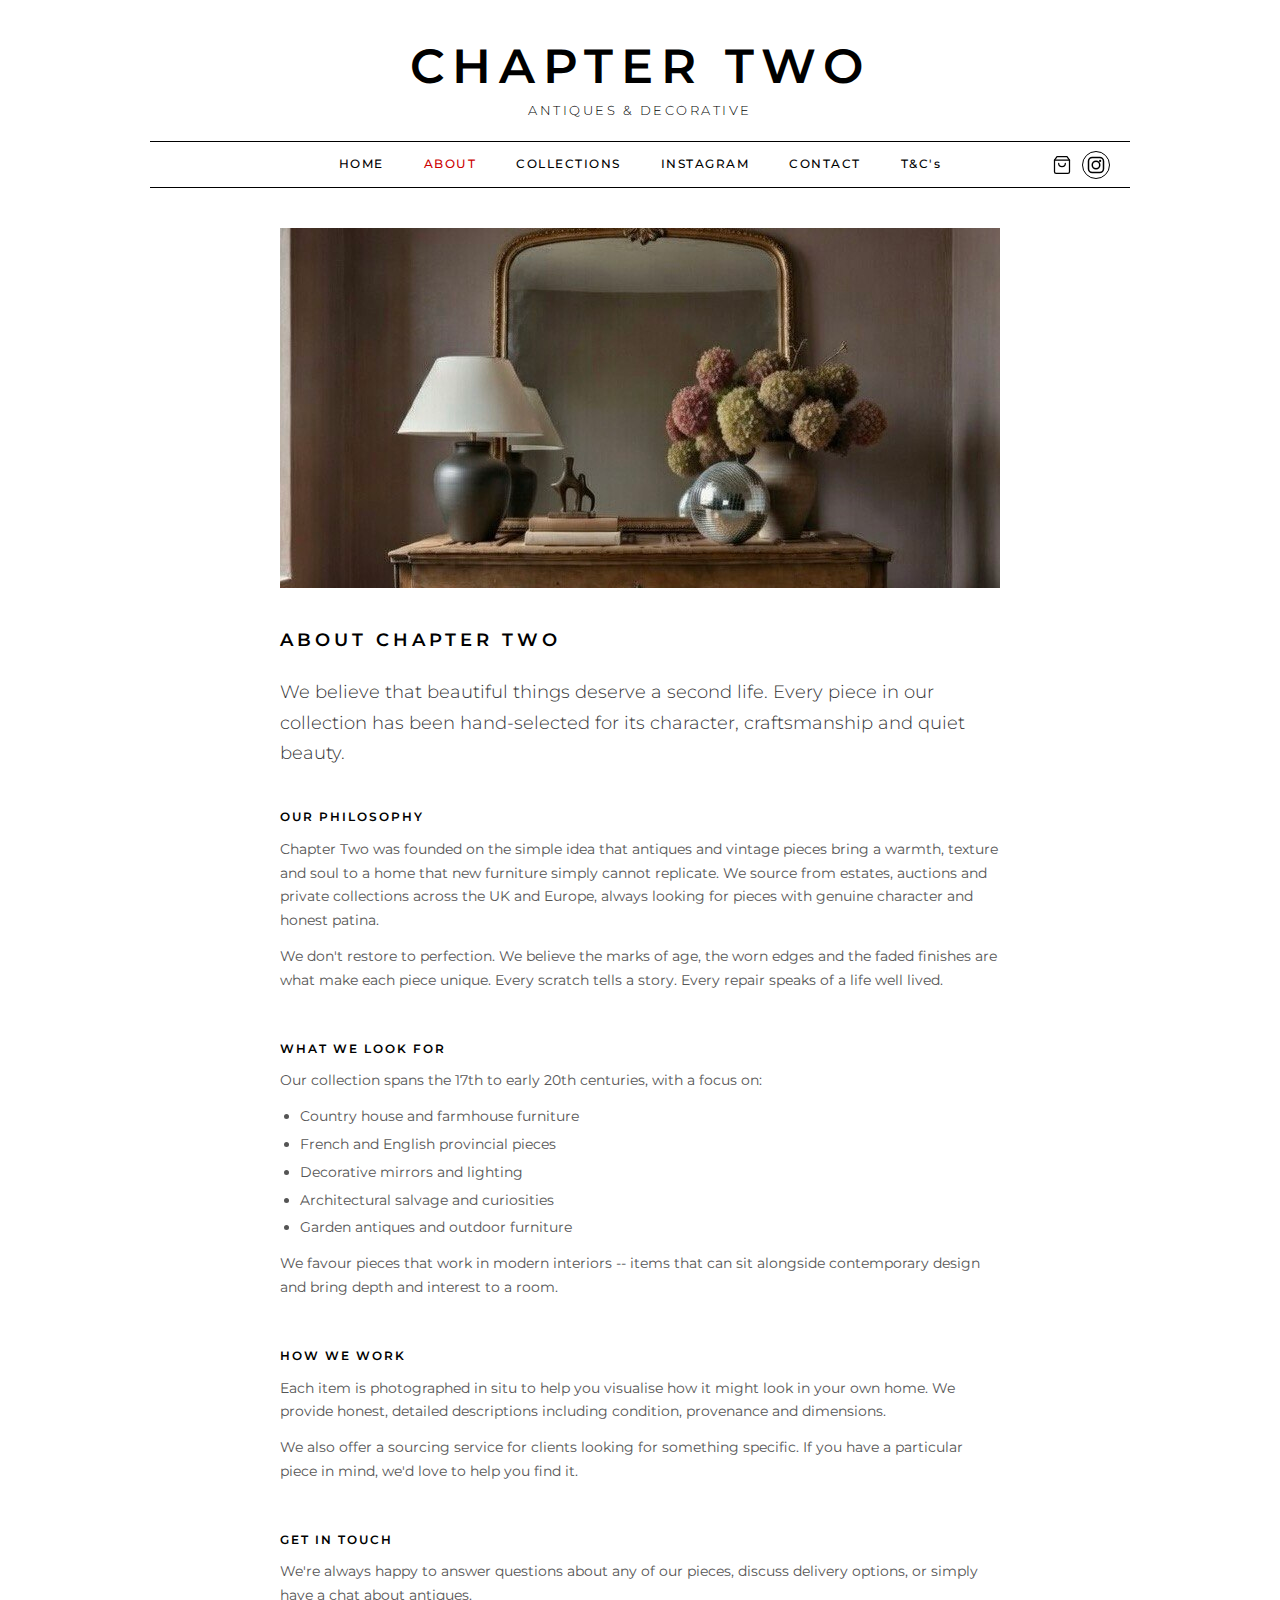
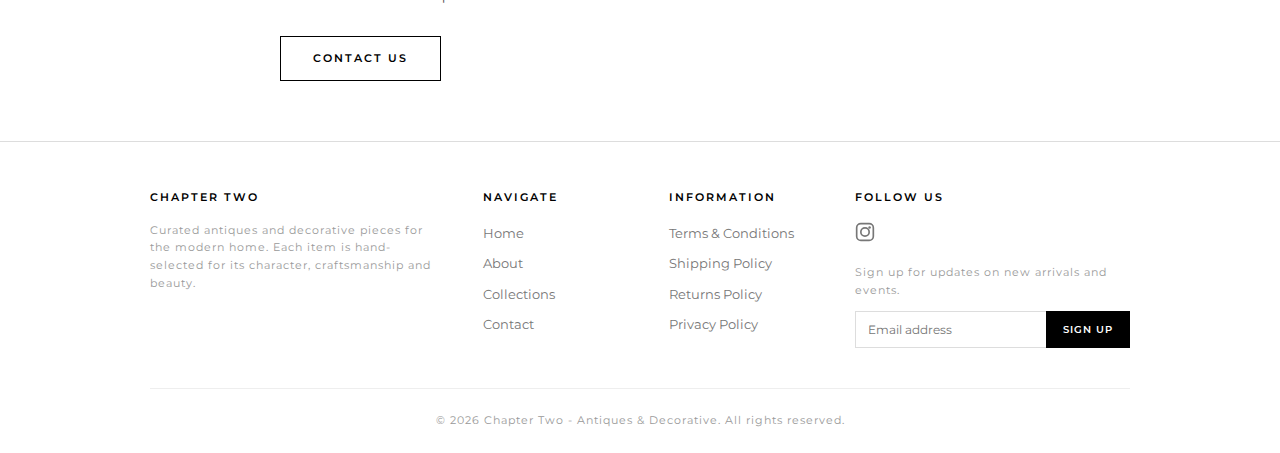
<file: about.html>
<!DOCTYPE html>
<html lang="en">
<head>
  <meta charset="UTF-8">
  <meta name="viewport" content="width=device-width, initial-scale=1.0">
  <title>About - CHAPTER TWO</title>
  <meta name="description" content="The story behind Chapter Two. Curated antiques and decorative pieces for the modern home.">
  <link rel="stylesheet" href="styles.css">
  <link rel="preconnect" href="https://fonts.googleapis.com">
  <link rel="preconnect" href="https://fonts.gstatic.com" crossorigin>
  <link href="https://fonts.googleapis.com/css2?family=Montserrat:wght@300;400;500;600&display=swap" rel="stylesheet">
</head>
<body>

  <div id="siteHeader"></div>
  <div id="siteNav"></div>

  <main class="main-content">
    <div class="page-content">

      <div class="about-hero">
        <div class="about-hero-image">
          <img src="images/08-carved-oak-coffer.jpg" alt="Styled antique interior with carved oak coffer" />
        </div>
      </div>

      <div class="about-body">
        <h2 class="page-title">ABOUT CHAPTER TWO</h2>

        <div class="about-intro">
          <p class="about-lead">We believe that beautiful things deserve a second life. Every piece in our collection has been hand-selected for its character, craftsmanship and quiet beauty.</p>
        </div>

        <div class="about-grid">
          <div class="about-section">
            <h3 class="about-heading">OUR PHILOSOPHY</h3>
            <p>Chapter Two was founded on the simple idea that antiques and vintage pieces bring a warmth, texture and soul to a home that new furniture simply cannot replicate. We source from estates, auctions and private collections across the UK and Europe, always looking for pieces with genuine character and honest patina.</p>
            <p>We don't restore to perfection. We believe the marks of age, the worn edges and the faded finishes are what make each piece unique. Every scratch tells a story. Every repair speaks of a life well lived.</p>
          </div>

          <div class="about-section">
            <h3 class="about-heading">WHAT WE LOOK FOR</h3>
            <p>Our collection spans the 17th to early 20th centuries, with a focus on:</p>
            <ul class="about-list">
              <li>Country house and farmhouse furniture</li>
              <li>French and English provincial pieces</li>
              <li>Decorative mirrors and lighting</li>
              <li>Architectural salvage and curiosities</li>
              <li>Garden antiques and outdoor furniture</li>
            </ul>
            <p>We favour pieces that work in modern interiors -- items that can sit alongside contemporary design and bring depth and interest to a room.</p>
          </div>

          <div class="about-section">
            <h3 class="about-heading">HOW WE WORK</h3>
            <p>Each item is photographed in situ to help you visualise how it might look in your own home. We provide honest, detailed descriptions including condition, provenance and dimensions.</p>
            <p>We also offer a sourcing service for clients looking for something specific. If you have a particular piece in mind, we'd love to help you find it.</p>
          </div>

          <div class="about-section">
            <h3 class="about-heading">GET IN TOUCH</h3>
            <p>We're always happy to answer questions about any of our pieces, discuss delivery options, or simply have a chat about antiques.</p>
            <a href="contact.html" class="btn-outline" style="margin-top:16px;">CONTACT US</a>
          </div>
        </div>
      </div>
    </div>
  </main>

  <div id="siteFooter"></div>

  <script src="products.js"></script>
  <script src="cart.js"></script>
  <script src="components.js"></script>
  <script src="app.js"></script>
</body>
</html>
</file>
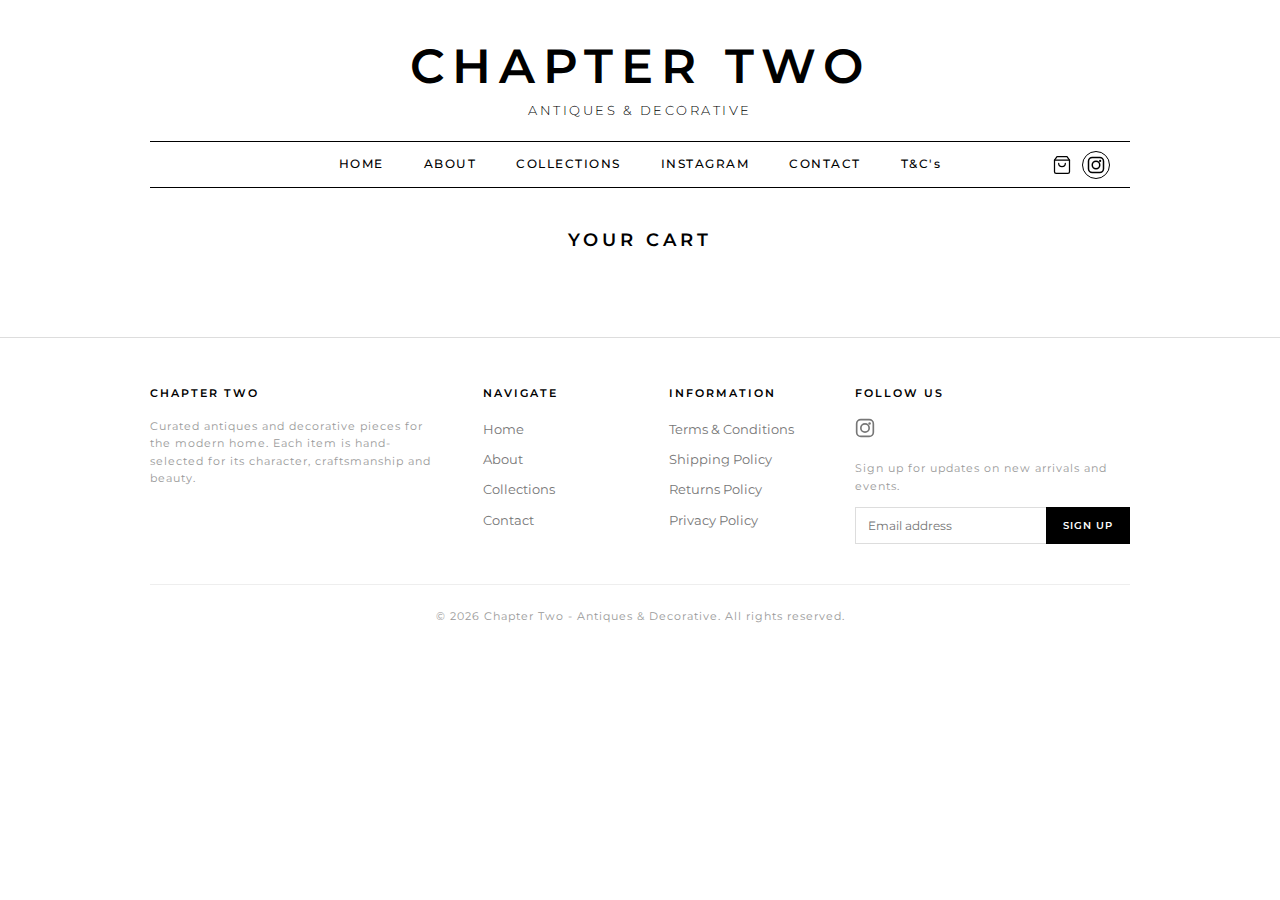
<file: cart.html>
<!DOCTYPE html>
<html lang="en">
<head>
  <meta charset="UTF-8">
  <meta name="viewport" content="width=device-width, initial-scale=1.0">
  <title>Cart - CHAPTER TWO</title>
  <link rel="stylesheet" href="styles.css">
  <link rel="preconnect" href="https://fonts.googleapis.com">
  <link rel="preconnect" href="https://fonts.gstatic.com" crossorigin>
  <link href="https://fonts.googleapis.com/css2?family=Montserrat:wght@300;400;500;600&display=swap" rel="stylesheet">
</head>
<body>

  <div id="siteHeader"></div>
  <div id="siteNav"></div>

  <main class="main-content">
    <div class="page-content">
      <h2 class="page-title" style="text-align:center;">YOUR CART</h2>

      <!-- Empty state -->
      <div class="cart-empty" id="cartEmpty" style="display:none;">
        <p>Your cart is empty.</p>
        <a href="collections.html" class="btn-outline" style="margin-top:20px;">CONTINUE SHOPPING</a>
      </div>

      <!-- Cart with items -->
      <div class="cart-content" id="cartContent" style="display:none;">

        <!-- Cart table -->
        <div class="cart-table">
          <div class="cart-header">
            <span class="cart-col-product">Product</span>
            <span class="cart-col-price">Price</span>
            <span class="cart-col-qty">Quantity</span>
            <span class="cart-col-total">Total</span>
            <span class="cart-col-remove"></span>
          </div>
          <div class="cart-items" id="cartItems">
            <!-- Rendered by JS -->
          </div>
        </div>

        <!-- Cart summary -->
        <div class="cart-summary">
          <div class="cart-summary-row">
            <span>Subtotal</span>
            <span class="cart-subtotal" id="cartSubtotal"></span>
          </div>
          <p class="cart-shipping-note">Shipping calculated at checkout</p>
          <div class="cart-note">
            <label class="form-label" for="cartNote">Order Note</label>
            <textarea class="form-input form-textarea" id="cartNote" rows="3" placeholder="Special instructions for your order..."></textarea>
          </div>
          <button class="pdp-add-to-cart cart-checkout-btn" id="checkoutBtn">PROCEED TO CHECKOUT</button>
          <a href="collections.html" class="btn-text" style="display:block;text-align:center;margin-top:12px;">Continue Shopping &rarr;</a>
        </div>

      </div>
    </div>
  </main>

  <div id="siteFooter"></div>

  <script src="products.js"></script>
  <script src="cart.js"></script>
  <script src="components.js"></script>
  <script src="app.js"></script>
</body>
</html>
</file>
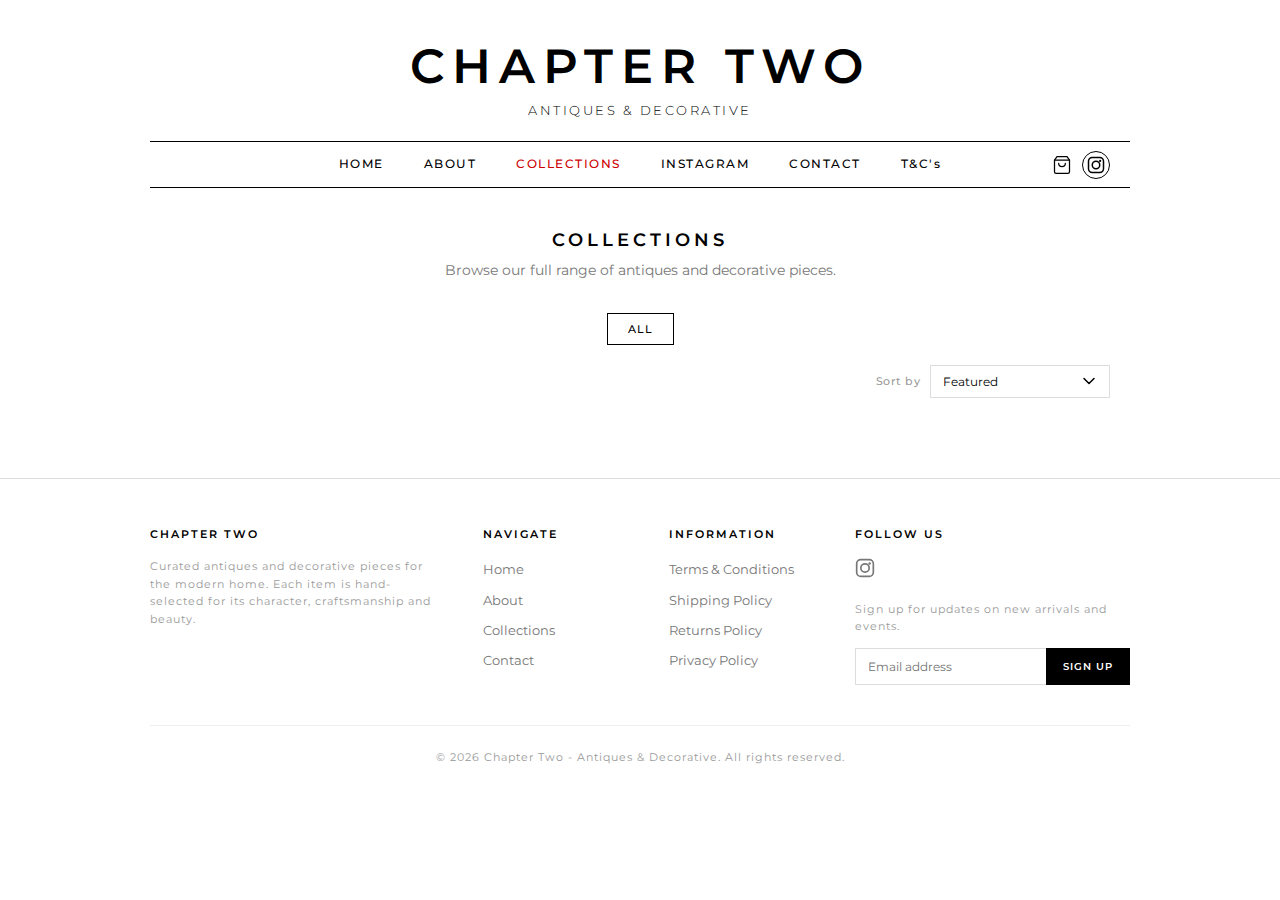
<file: collections.html>
<!DOCTYPE html>
<html lang="en">
<head>
  <meta charset="UTF-8">
  <meta name="viewport" content="width=device-width, initial-scale=1.0">
  <title>Collections - CHAPTER TWO</title>
  <meta name="description" content="Browse our full collection of antiques and decorative pieces. Filter by furniture, tables, mirrors, seating and more.">
  <link rel="stylesheet" href="styles.css">
  <link rel="preconnect" href="https://fonts.googleapis.com">
  <link rel="preconnect" href="https://fonts.gstatic.com" crossorigin>
  <link href="https://fonts.googleapis.com/css2?family=Montserrat:wght@300;400;500;600&display=swap" rel="stylesheet">
</head>
<body>

  <div id="siteHeader"></div>
  <div id="siteNav"></div>

  <main class="main-content">
    <h2 class="page-title" style="text-align:center;">COLLECTIONS</h2>
    <p class="page-subtitle">Browse our full range of antiques and decorative pieces.</p>

    <!-- Filter bar -->
    <div class="filter-bar" id="filterBar">
      <button class="filter-btn active" data-filter="all">All</button>
      <!-- Other filter buttons rendered by JS from productTypes -->
    </div>

    <!-- Sort -->
    <div class="sort-bar">
      <label class="sort-label" for="sortSelect">Sort by</label>
      <select class="pdp-select sort-select" id="sortSelect">
        <option value="default">Featured</option>
        <option value="price-asc">Price: Low to High</option>
        <option value="price-desc">Price: High to Low</option>
        <option value="title-asc">Name: A - Z</option>
        <option value="title-desc">Name: Z - A</option>
      </select>
    </div>

    <!-- Product count -->
    <p class="collection-count" id="collectionCount"></p>

    <div class="product-grid" id="collectionGrid">
      <!-- Rendered by JS -->
    </div>
  </main>

  <div id="siteFooter"></div>

  <script src="products.js"></script>
  <script src="cart.js"></script>
  <script src="components.js"></script>
  <script src="app.js"></script>
</body>
</html>
</file>
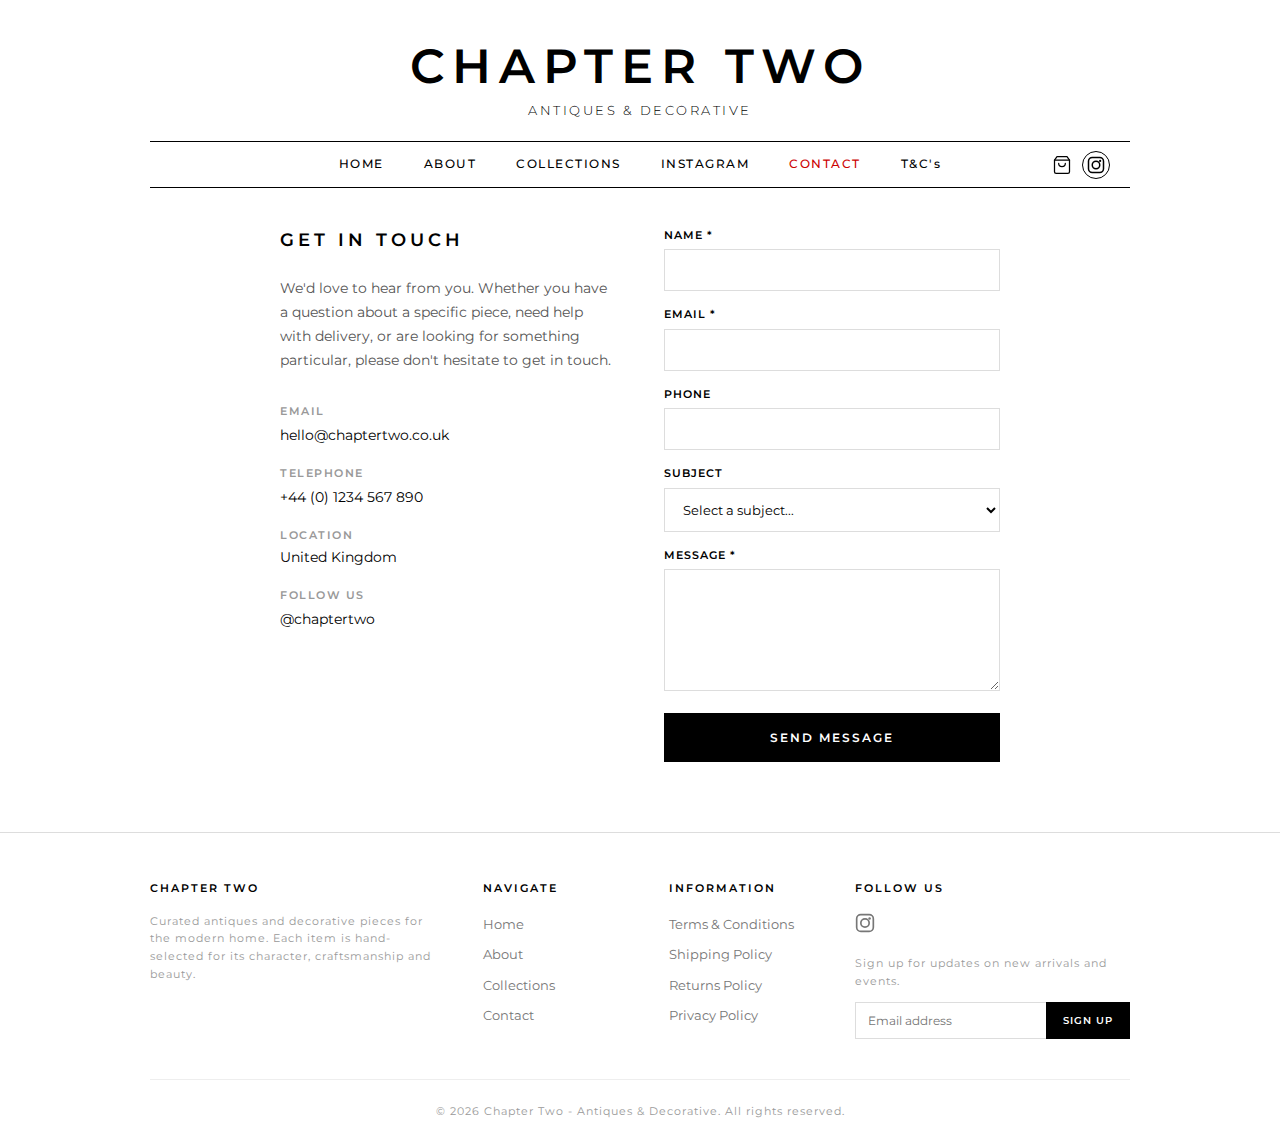
<file: contact.html>
<!DOCTYPE html>
<html lang="en">
<head>
  <meta charset="UTF-8">
  <meta name="viewport" content="width=device-width, initial-scale=1.0">
  <title>Contact - CHAPTER TWO</title>
  <meta name="description" content="Get in touch with Chapter Two. We're happy to answer questions about any of our pieces.">
  <link rel="stylesheet" href="styles.css">
  <link rel="preconnect" href="https://fonts.googleapis.com">
  <link rel="preconnect" href="https://fonts.gstatic.com" crossorigin>
  <link href="https://fonts.googleapis.com/css2?family=Montserrat:wght@300;400;500;600&display=swap" rel="stylesheet">
</head>
<body>

  <div id="siteHeader"></div>
  <div id="siteNav"></div>

  <main class="main-content">
    <div class="page-content">
      <div class="contact-layout">

        <div class="contact-info">
          <h2 class="page-title">GET IN TOUCH</h2>
          <p class="contact-lead">We'd love to hear from you. Whether you have a question about a specific piece, need help with delivery, or are looking for something particular, please don't hesitate to get in touch.</p>

          <div class="contact-details">
            <div class="contact-detail">
              <h4 class="contact-detail-label">EMAIL</h4>
              <a href="mailto:hello@chaptertwo.co.uk">hello@chaptertwo.co.uk</a>
            </div>
            <div class="contact-detail">
              <h4 class="contact-detail-label">TELEPHONE</h4>
              <a href="tel:+441234567890">+44 (0) 1234 567 890</a>
            </div>
            <div class="contact-detail">
              <h4 class="contact-detail-label">LOCATION</h4>
              <p>United Kingdom</p>
            </div>
            <div class="contact-detail">
              <h4 class="contact-detail-label">FOLLOW US</h4>
              <a href="https://instagram.com" target="_blank" rel="noopener">@chaptertwo</a>
            </div>
          </div>
        </div>

        <div class="contact-form-wrap">
          <form class="contact-form" id="contactForm">
            <div class="form-group">
              <label class="form-label" for="contactName">Name *</label>
              <input class="form-input" type="text" id="contactName" name="name" required />
            </div>
            <div class="form-group">
              <label class="form-label" for="contactEmail">Email *</label>
              <input class="form-input" type="email" id="contactEmail" name="email" required />
            </div>
            <div class="form-group">
              <label class="form-label" for="contactPhone">Phone</label>
              <input class="form-input" type="tel" id="contactPhone" name="phone" />
            </div>
            <div class="form-group">
              <label class="form-label" for="contactSubject">Subject</label>
              <select class="form-input" id="contactSubject" name="subject">
                <option value="">Select a subject...</option>
                <option value="product-enquiry">Product Enquiry</option>
                <option value="delivery">Delivery Question</option>
                <option value="sourcing">Sourcing Request</option>
                <option value="general">General Enquiry</option>
              </select>
            </div>
            <div class="form-group">
              <label class="form-label" for="contactMessage">Message *</label>
              <textarea class="form-input form-textarea" id="contactMessage" name="message" rows="6" required></textarea>
            </div>
            <button class="pdp-add-to-cart" type="submit">SEND MESSAGE</button>
          </form>
          <p class="form-success" id="formSuccess" style="display:none;">Thank you for your message. We'll get back to you shortly.</p>
        </div>

      </div>
    </div>
  </main>

  <div id="siteFooter"></div>

  <script src="products.js"></script>
  <script src="cart.js"></script>
  <script src="components.js"></script>
  <script src="app.js"></script>
</body>
</html>
</file>
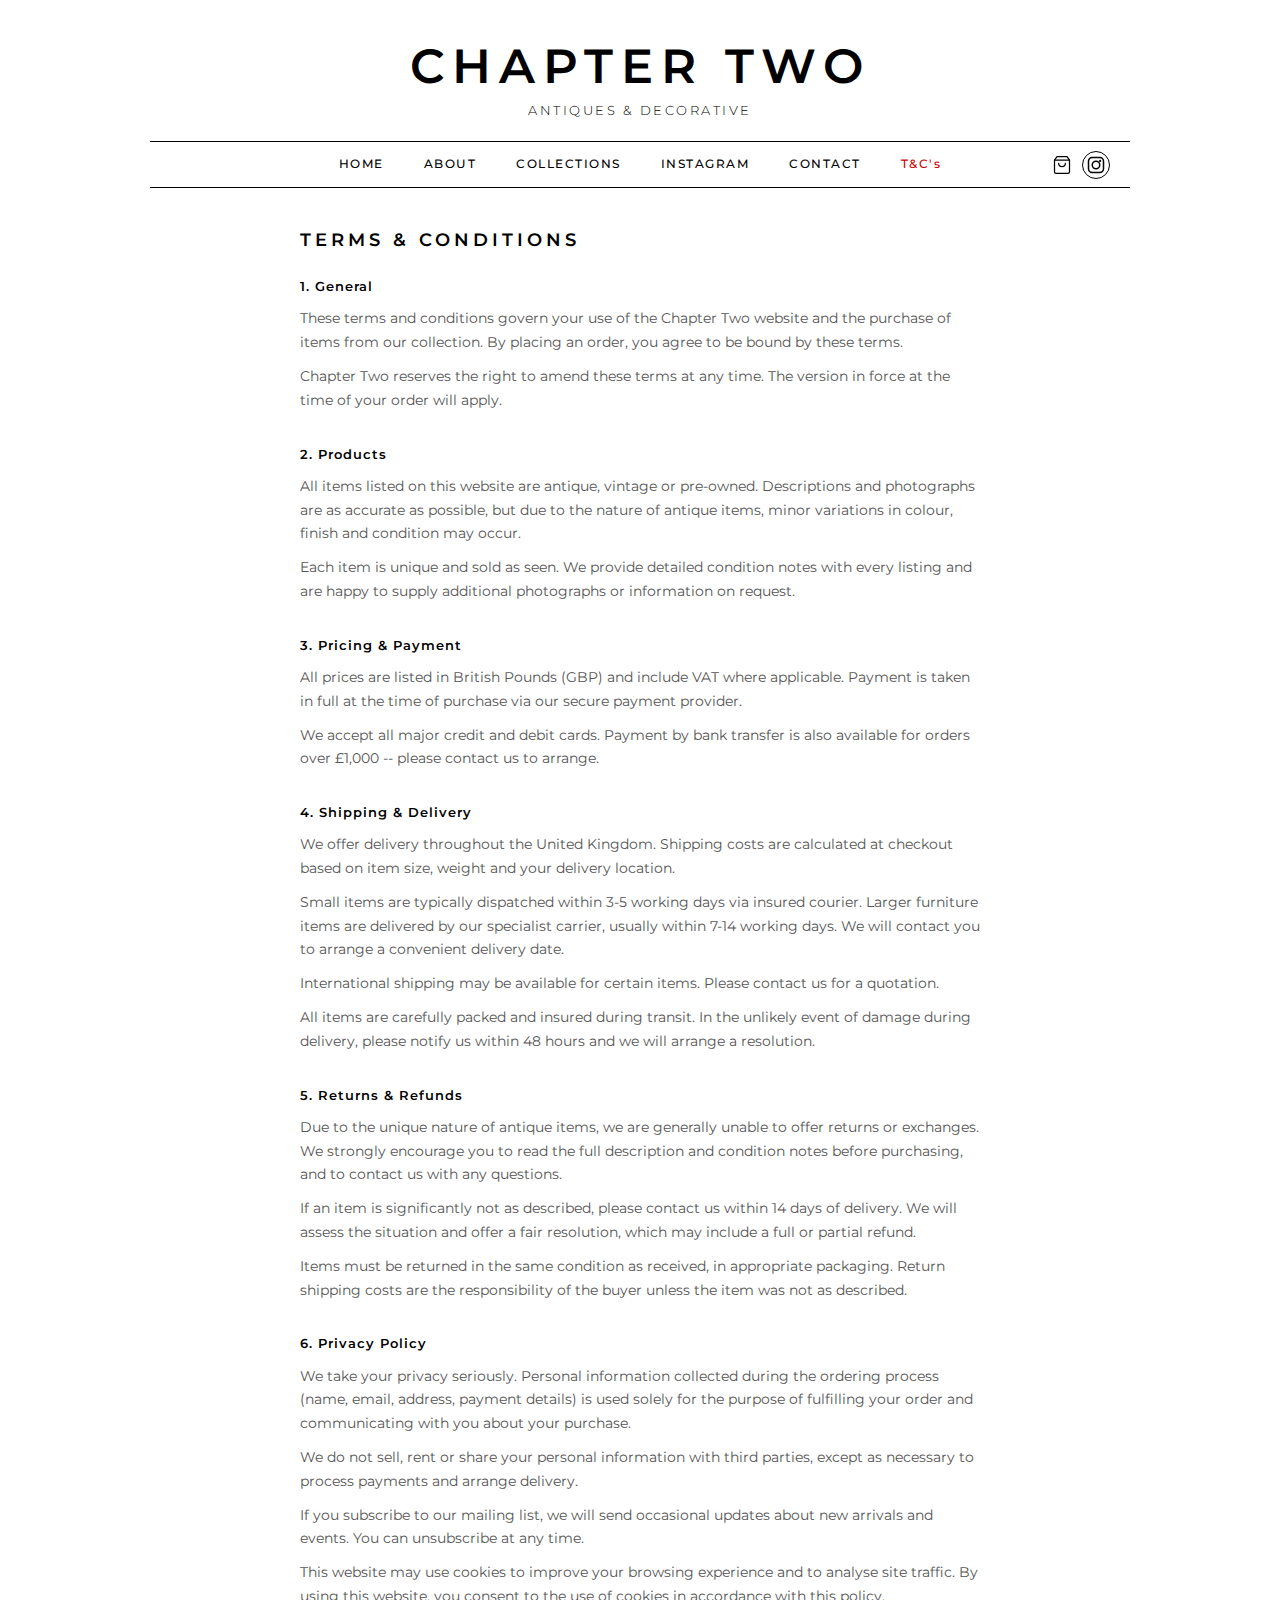
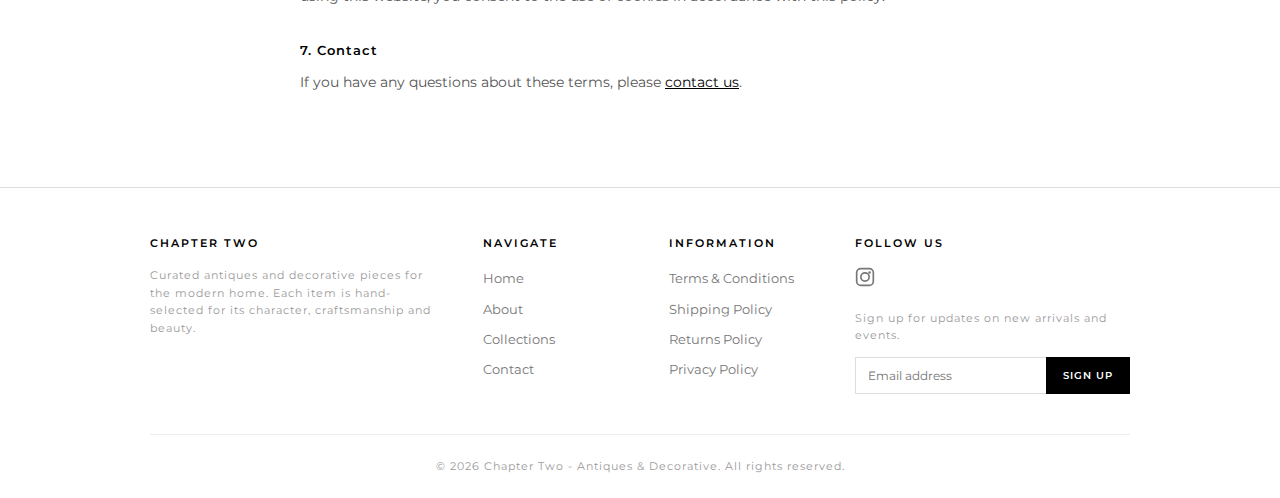
<file: terms.html>
<!DOCTYPE html>
<html lang="en">
<head>
  <meta charset="UTF-8">
  <meta name="viewport" content="width=device-width, initial-scale=1.0">
  <title>Terms & Conditions - CHAPTER TWO</title>
  <meta name="description" content="Terms and conditions, shipping policy, returns policy and privacy policy for Chapter Two.">
  <link rel="stylesheet" href="styles.css">
  <link rel="preconnect" href="https://fonts.googleapis.com">
  <link rel="preconnect" href="https://fonts.gstatic.com" crossorigin>
  <link href="https://fonts.googleapis.com/css2?family=Montserrat:wght@300;400;500;600&display=swap" rel="stylesheet">
</head>
<body>

  <div id="siteHeader"></div>
  <div id="siteNav"></div>

  <main class="main-content">
    <div class="page-content legal-content">

      <h2 class="page-title">TERMS & CONDITIONS</h2>

      <section class="legal-section" id="terms">
        <h3 class="legal-heading">1. General</h3>
        <p>These terms and conditions govern your use of the Chapter Two website and the purchase of items from our collection. By placing an order, you agree to be bound by these terms.</p>
        <p>Chapter Two reserves the right to amend these terms at any time. The version in force at the time of your order will apply.</p>
      </section>

      <section class="legal-section">
        <h3 class="legal-heading">2. Products</h3>
        <p>All items listed on this website are antique, vintage or pre-owned. Descriptions and photographs are as accurate as possible, but due to the nature of antique items, minor variations in colour, finish and condition may occur.</p>
        <p>Each item is unique and sold as seen. We provide detailed condition notes with every listing and are happy to supply additional photographs or information on request.</p>
      </section>

      <section class="legal-section">
        <h3 class="legal-heading">3. Pricing & Payment</h3>
        <p>All prices are listed in British Pounds (GBP) and include VAT where applicable. Payment is taken in full at the time of purchase via our secure payment provider.</p>
        <p>We accept all major credit and debit cards. Payment by bank transfer is also available for orders over &pound;1,000 -- please contact us to arrange.</p>
      </section>

      <section class="legal-section" id="shipping">
        <h3 class="legal-heading">4. Shipping & Delivery</h3>
        <p>We offer delivery throughout the United Kingdom. Shipping costs are calculated at checkout based on item size, weight and your delivery location.</p>
        <p>Small items are typically dispatched within 3-5 working days via insured courier. Larger furniture items are delivered by our specialist carrier, usually within 7-14 working days. We will contact you to arrange a convenient delivery date.</p>
        <p>International shipping may be available for certain items. Please contact us for a quotation.</p>
        <p>All items are carefully packed and insured during transit. In the unlikely event of damage during delivery, please notify us within 48 hours and we will arrange a resolution.</p>
      </section>

      <section class="legal-section" id="returns">
        <h3 class="legal-heading">5. Returns & Refunds</h3>
        <p>Due to the unique nature of antique items, we are generally unable to offer returns or exchanges. We strongly encourage you to read the full description and condition notes before purchasing, and to contact us with any questions.</p>
        <p>If an item is significantly not as described, please contact us within 14 days of delivery. We will assess the situation and offer a fair resolution, which may include a full or partial refund.</p>
        <p>Items must be returned in the same condition as received, in appropriate packaging. Return shipping costs are the responsibility of the buyer unless the item was not as described.</p>
      </section>

      <section class="legal-section" id="privacy">
        <h3 class="legal-heading">6. Privacy Policy</h3>
        <p>We take your privacy seriously. Personal information collected during the ordering process (name, email, address, payment details) is used solely for the purpose of fulfilling your order and communicating with you about your purchase.</p>
        <p>We do not sell, rent or share your personal information with third parties, except as necessary to process payments and arrange delivery.</p>
        <p>If you subscribe to our mailing list, we will send occasional updates about new arrivals and events. You can unsubscribe at any time.</p>
        <p>This website may use cookies to improve your browsing experience and to analyse site traffic. By using this website, you consent to the use of cookies in accordance with this policy.</p>
      </section>

      <section class="legal-section">
        <h3 class="legal-heading">7. Contact</h3>
        <p>If you have any questions about these terms, please <a href="contact.html">contact us</a>.</p>
      </section>

    </div>
  </main>

  <div id="siteFooter"></div>

  <script src="products.js"></script>
  <script src="cart.js"></script>
  <script src="components.js"></script>
  <script src="app.js"></script>
</body>
</html>
</file>
<file: styles.css>
/* ==========================================================================
   C2 Collection - Static Storefront
   Inspired by Societique.co.uk
   ========================================================================== */

/* ---------- Reset & Base ---------- */
*, *::before, *::after {
  margin: 0;
  padding: 0;
  box-sizing: border-box;
}

html {
  font-size: 16px;
  -webkit-font-smoothing: antialiased;
  -moz-osx-font-smoothing: grayscale;
}

body {
  font-family: 'Montserrat', Arial, Helvetica, sans-serif;
  color: #000;
  background: #fff;
  line-height: 1.4;
}

a {
  color: inherit;
  text-decoration: none;
}

ul {
  list-style: none;
}

img {
  display: block;
  max-width: 100%;
  height: auto;
}

/* ---------- Header ---------- */
.site-header {
  padding: 40px 0 20px;
  text-align: center;
}

.header-inner {
  max-width: 980px;
  margin: 0 auto;
  padding: 0 20px;
}

.logo-link {
  display: inline-block;
  text-decoration: none;
  color: #000;
}

.logo-heading {
  font-size: 48px;
  font-weight: 600;
  letter-spacing: 8px;
  color: #000;
  margin: 0 0 8px;
  line-height: 1.1;
}

.logo-text {
  font-size: 13px;
  font-weight: 300;
  letter-spacing: 2.5px;
  color: #000;
}

.logo-tagline {
  font-weight: 300;
}

/* ---------- Navigation ---------- */
.site-nav {
  border-top: 1px solid #000;
  border-bottom: 1px solid #000;
  margin: 0 auto;
  max-width: 980px;
}

.nav-inner {
  display: flex;
  align-items: center;
  justify-content: center;
  position: relative;
  padding: 0 20px;
}

/* --- Burger (hidden on desktop) --- */
.nav-burger {
  display: none;
  background: none;
  border: none;
  cursor: pointer;
  padding: 4px;
  flex-direction: column;
  gap: 5px;
  z-index: 2;
}

.nav-burger span {
  display: block;
  width: 20px;
  height: 1.5px;
  background: #000;
  transition: transform 0.25s ease, opacity 0.25s ease;
}

.nav-burger.open span:nth-child(1) {
  transform: translateY(6.5px) rotate(45deg);
}

.nav-burger.open span:nth-child(2) {
  opacity: 0;
}

.nav-burger.open span:nth-child(3) {
  transform: translateY(-6.5px) rotate(-45deg);
}

.nav-links {
  display: flex;
  align-items: center;
  gap: 0;
}

.nav-links li a {
  display: block;
  padding: 14px 20px;
  font-size: 12px;
  font-weight: 500;
  letter-spacing: 1.5px;
  color: #000;
  transition: color 0.2s ease;
  white-space: nowrap;
}

.nav-links li a:hover {
  color: #555;
}

.nav-links li a.nav-active {
  color: #c00;
}

.nav-right {
  position: absolute;
  right: 20px;
  top: 50%;
  transform: translateY(-50%);
  display: flex;
  align-items: center;
  gap: 10px;
}

.nav-cart {
  position: relative;
  color: #000;
  display: flex;
  align-items: center;
  transition: color 0.2s ease;
}

.nav-cart:hover {
  color: #555;
}

.nav-cart-count {
  position: absolute;
  top: -6px;
  right: -8px;
  background: #000;
  color: #fff;
  font-size: 9px;
  font-weight: 600;
  width: 16px;
  height: 16px;
  border-radius: 50%;
  display: flex;
  align-items: center;
  justify-content: center;
  line-height: 1;
}

.nav-instagram {
  color: #000;
  display: flex;
  align-items: center;
  justify-content: center;
  width: 28px;
  height: 28px;
  border: 1px solid #000;
  border-radius: 50%;
  transition: background-color 0.2s ease, color 0.2s ease;
}

.nav-instagram:hover {
  background: #000;
  color: #fff;
}

/* ---------- Main Content ---------- */
.main-content {
  max-width: 980px;
  margin: 0 auto;
  padding: 40px 20px 60px;
}

/* ---------- Product Grid ---------- */
.product-grid {
  display: grid;
  grid-template-columns: repeat(4, 1fr);
  gap: 30px 24px;
}

/* ---------- Product Card ---------- */
.product-card {
  cursor: pointer;
  transition: opacity 0.2s ease;
}

.product-card:hover {
  opacity: 0.85;
}

.product-card-image {
  width: 100%;
  aspect-ratio: 3 / 4;
  overflow: hidden;
  margin-bottom: 10px;
  background: #f5f5f3;
}

.product-card-image img {
  width: 100%;
  height: 100%;
  object-fit: cover;
  transition: transform 0.4s ease;
}

.product-card:hover .product-card-image img {
  transform: scale(1.03);
}

.product-card-title {
  font-size: 11px;
  font-weight: 600;
  letter-spacing: 0.8px;
  text-transform: uppercase;
  line-height: 1.4;
  margin-bottom: 4px;
  color: #000;
}

.product-card-price {
  font-size: 12px;
  font-weight: 400;
  color: #000;
}

/* ---------- Breadcrumb ---------- */
.breadcrumb {
  max-width: 980px;
  margin: 0 auto;
  padding: 16px 20px 0;
}

.breadcrumb-inner {
  font-size: 11px;
  font-weight: 400;
  letter-spacing: 0.5px;
  color: #999;
}

.breadcrumb-inner a {
  color: #999;
  transition: color 0.2s ease;
}

.breadcrumb-inner a:hover {
  color: #000;
}

.breadcrumb-sep {
  margin: 0 6px;
  color: #ccc;
}

.breadcrumb-current {
  color: #000;
}

/* ---------- Product Detail Page (PDP) ---------- */
.pdp {
  display: grid;
  grid-template-columns: 1fr 1fr;
  gap: 48px;
  align-items: start;
}

/* --- Gallery --- */
.pdp-gallery {
  position: static;
}

.pdp-image-main {
  width: 100%;
  aspect-ratio: 3 / 4;
  overflow: hidden;
  background: #f5f5f3;
  margin-bottom: 12px;
  cursor: zoom-in;
}

.pdp-image-main img {
  width: 100%;
  height: 100%;
  object-fit: cover;
  transition: transform 0.4s ease;
}

.pdp-image-main:hover img {
  transform: scale(1.05);
}

.pdp-image-thumbs {
  display: flex;
  gap: 8px;
}

.pdp-thumb {
  width: 72px;
  height: 96px;
  overflow: hidden;
  cursor: pointer;
  border: 2px solid transparent;
  transition: border-color 0.2s ease;
  background: #f5f5f3;
}

.pdp-thumb:hover,
.pdp-thumb.active {
  border-color: #000;
}

.pdp-thumb img {
  width: 100%;
  height: 100%;
  object-fit: cover;
}

/* --- Product Info --- */
.pdp-info {
  padding-top: 4px;
}

.pdp-vendor {
  font-size: 11px;
  font-weight: 500;
  letter-spacing: 1.5px;
  text-transform: uppercase;
  color: #999;
  margin-bottom: 8px;
}

.pdp-title {
  font-size: 24px;
  font-weight: 600;
  letter-spacing: 0.5px;
  line-height: 1.3;
  color: #000;
  margin-bottom: 16px;
}

.pdp-price-block {
  margin-bottom: 12px;
  display: flex;
  align-items: baseline;
  gap: 12px;
}

.pdp-price {
  font-size: 20px;
  font-weight: 500;
  color: #000;
}

.pdp-compare-price {
  font-size: 15px;
  font-weight: 400;
  color: #999;
  text-decoration: line-through;
}

.pdp-availability {
  font-size: 12px;
  font-weight: 500;
  letter-spacing: 0.5px;
  margin-bottom: 20px;
}

.pdp-availability.in-stock {
  color: #2d7d46;
}

.pdp-availability.sold-out {
  color: #c00;
}

/* --- Variant selector --- */
.pdp-variants {
  margin-bottom: 20px;
}

.pdp-label {
  display: block;
  font-size: 11px;
  font-weight: 600;
  letter-spacing: 1px;
  text-transform: uppercase;
  margin-bottom: 6px;
  color: #000;
}

.pdp-select {
  width: 100%;
  padding: 12px 14px;
  font-family: inherit;
  font-size: 13px;
  border: 1px solid #000;
  background: #fff;
  color: #000;
  cursor: pointer;
  appearance: none;
  -webkit-appearance: none;
  background-image: url("data:image/svg+xml,%3Csvg width='12' height='8' viewBox='0 0 12 8' fill='none' xmlns='http://www.w3.org/2000/svg'%3E%3Cpath d='M1 1.5L6 6.5L11 1.5' stroke='%23000' stroke-width='1.5' stroke-linecap='round' stroke-linejoin='round'/%3E%3C/svg%3E");
  background-repeat: no-repeat;
  background-position: right 14px center;
  padding-right: 40px;
}

.pdp-select:focus {
  outline: 2px solid #000;
  outline-offset: 1px;
}

/* --- Quantity --- */
.pdp-quantity {
  margin-bottom: 20px;
}

.pdp-qty-control {
  display: flex;
  align-items: center;
  border: 1px solid #000;
  width: fit-content;
}

.pdp-qty-btn {
  width: 28px;
  height: 28px;
  background: none;
  border: none;
  font-size: 13px;
  cursor: pointer;
  color: #000;
  display: flex;
  align-items: center;
  justify-content: center;
  transition: background-color 0.15s ease;
  font-family: inherit;
}

.pdp-qty-btn:hover {
  background: #f5f5f3;
}

.pdp-qty-input {
  width: 34px;
  height: 28px;
  text-align: center;
  border: none;
  border-left: 1px solid #ddd;
  border-right: 1px solid #ddd;
  font-family: inherit;
  font-size: 14px;
  color: #000;
  -moz-appearance: textfield;
}

.pdp-qty-input::-webkit-outer-spin-button,
.pdp-qty-input::-webkit-inner-spin-button {
  -webkit-appearance: none;
  margin: 0;
}

/* --- Buttons --- */
.pdp-add-to-cart {
  display: block;
  width: 100%;
  padding: 16px;
  background: #000;
  color: #fff;
  border: 1px solid #000;
  font-family: inherit;
  font-size: 12px;
  font-weight: 600;
  letter-spacing: 2px;
  text-transform: uppercase;
  cursor: pointer;
  transition: background-color 0.2s ease, color 0.2s ease;
  margin-bottom: 10px;
}

.pdp-add-to-cart:hover {
  background: #333;
}

.pdp-add-to-cart:disabled {
  background: #ccc;
  border-color: #ccc;
  cursor: not-allowed;
}

.pdp-buy-now {
  display: block;
  width: 100%;
  padding: 16px;
  background: #fff;
  color: #000;
  border: 1px solid #000;
  font-family: inherit;
  font-size: 12px;
  font-weight: 600;
  letter-spacing: 2px;
  text-transform: uppercase;
  cursor: pointer;
  transition: background-color 0.2s ease, color 0.2s ease;
  margin-bottom: 20px;
}

.pdp-buy-now:hover {
  background: #000;
  color: #fff;
}

/* --- SKU --- */
.pdp-sku {
  font-size: 11px;
  color: #999;
  letter-spacing: 0.5px;
  margin-bottom: 20px;
}

/* --- Description --- */
.pdp-description {
  font-size: 14px;
  line-height: 1.7;
  color: #333;
  margin-bottom: 28px;
}

.pdp-description p {
  margin-bottom: 12px;
}

.pdp-description p:last-child {
  margin-bottom: 0;
}

/* --- Accordion (details/metafields) --- */
.pdp-details {
  border-top: 1px solid #ddd;
  margin-bottom: 24px;
}

.pdp-accordion-btn {
  display: flex;
  justify-content: space-between;
  align-items: center;
  width: 100%;
  padding: 16px 0;
  background: none;
  border: none;
  border-bottom: 1px solid #ddd;
  font-family: inherit;
  font-size: 12px;
  font-weight: 600;
  letter-spacing: 1px;
  text-transform: uppercase;
  color: #000;
  cursor: pointer;
  transition: color 0.15s ease;
}

.pdp-accordion-btn:hover {
  color: #555;
}

.pdp-accordion-icon {
  font-size: 18px;
  font-weight: 300;
  transition: transform 0.2s ease;
}

.pdp-accordion-btn.open .pdp-accordion-icon {
  transform: rotate(45deg);
}

.pdp-accordion-panel {
  max-height: 0;
  overflow: hidden;
  transition: max-height 0.3s ease, padding 0.3s ease;
  padding: 0;
}

.pdp-accordion-panel.open {
  max-height: 300px;
  padding: 12px 0 16px;
}

.pdp-accordion-panel p {
  font-size: 13px;
  line-height: 1.6;
  color: #555;
}

/* --- Tags --- */
.pdp-tags {
  display: flex;
  flex-wrap: wrap;
  gap: 6px;
  margin-bottom: 24px;
}

.pdp-tag {
  font-size: 10px;
  font-weight: 500;
  letter-spacing: 0.5px;
  text-transform: uppercase;
  padding: 4px 10px;
  border: 1px solid #ddd;
  color: #777;
  transition: border-color 0.15s ease, color 0.15s ease;
}

.pdp-tag:hover {
  border-color: #000;
  color: #000;
}

/* --- Share --- */
.pdp-share {
  display: flex;
  align-items: center;
  gap: 12px;
}

.pdp-share-label {
  font-size: 11px;
  font-weight: 600;
  letter-spacing: 1px;
  text-transform: uppercase;
  color: #999;
}

.pdp-share-link {
  color: #999;
  transition: color 0.15s ease;
  display: flex;
  align-items: center;
}

.pdp-share-link:hover {
  color: #000;
}

/* --- Related Products --- */
.pdp-related {
  margin-top: 64px;
  padding-top: 40px;
  border-top: 1px solid #ddd;
}

.pdp-related-heading {
  font-size: 14px;
  font-weight: 600;
  letter-spacing: 2px;
  text-transform: uppercase;
  text-align: center;
  margin-bottom: 32px;
  color: #000;
}

.product-grid--3col {
  grid-template-columns: repeat(4, 1fr);
}

/* ---------- Hero (Home) ---------- */
.hero {
  max-width: 980px;
  margin: 0 auto;
  padding: 40px 20px 0;
}

.hero-inner {
  position: relative;
  overflow: hidden;
}

.hero-image {
  width: 100%;
  max-height: 520px;
  overflow: hidden;
}

.hero-image img {
  width: 100%;
  height: 520px;
  object-fit: cover;
  object-position: center 30%;
}

.hero-overlay {
  position: absolute;
  bottom: 0;
  left: 0;
  right: 0;
  padding: 48px 40px;
  background: linear-gradient(transparent, rgba(0,0,0,0.65));
  color: #fff;
}

.hero-subtitle {
  font-size: 11px;
  font-weight: 500;
  letter-spacing: 3px;
  margin-bottom: 8px;
}

.hero-title {
  font-size: 32px;
  font-weight: 600;
  letter-spacing: 1px;
  line-height: 1.2;
  margin-bottom: 20px;
}

.hero-btn {
  display: inline-block;
  padding: 14px 32px;
  border: 1px solid #fff;
  color: #fff;
  font-size: 11px;
  font-weight: 600;
  letter-spacing: 2px;
  transition: background 0.2s ease, color 0.2s ease;
}

.hero-btn:hover {
  background: #fff;
  color: #000;
}

/* ---------- Section Heading ---------- */
.section-heading {
  font-size: 14px;
  font-weight: 600;
  letter-spacing: 3px;
  text-align: center;
  margin-bottom: 32px;
  color: #000;
}

.section-cta {
  text-align: center;
  margin-top: 40px;
}

/* ---------- Shared Buttons ---------- */
.btn-outline {
  display: inline-block;
  padding: 14px 32px;
  border: 1px solid #000;
  color: #000;
  font-size: 11px;
  font-weight: 600;
  letter-spacing: 2px;
  text-transform: uppercase;
  transition: background 0.2s ease, color 0.2s ease;
}

.btn-outline:hover {
  background: #000;
  color: #fff;
}

.btn-text {
  font-size: 12px;
  font-weight: 600;
  letter-spacing: 1px;
  color: #000;
  transition: color 0.2s ease;
}

.btn-text:hover {
  color: #555;
}

/* ---------- Home About Section ---------- */
.home-about {
  max-width: 980px;
  margin: 0 auto;
  padding: 60px 20px;
}

.home-about-inner {
  display: grid;
  grid-template-columns: 1fr 1fr;
  gap: 48px;
  align-items: center;
}

.home-about-image {
  overflow: hidden;
}

.home-about-image img {
  width: 100%;
  height: 400px;
  object-fit: cover;
}

.home-about-title {
  font-size: 14px;
  font-weight: 600;
  letter-spacing: 3px;
  margin-bottom: 16px;
}

.home-about-text p {
  font-size: 14px;
  line-height: 1.7;
  color: #555;
  margin-bottom: 20px;
}

/* ---------- Page Content (shared) ---------- */
.page-content {
  max-width: 720px;
  margin: 0 auto;
}

.page-title {
  font-size: 18px;
  font-weight: 600;
  letter-spacing: 4px;
  margin-bottom: 24px;
  color: #000;
}

.page-subtitle {
  font-size: 14px;
  color: #777;
  text-align: center;
  margin-bottom: 32px;
  margin-top: -16px;
}

/* ---------- About Page ---------- */
.about-hero {
  margin-bottom: 40px;
}

.about-hero-image {
  overflow: hidden;
}

.about-hero-image img {
  width: 100%;
  height: 360px;
  object-fit: cover;
  object-position: center 40%;
}

.about-intro {
  margin-bottom: 40px;
}

.about-lead {
  font-size: 18px;
  font-weight: 300;
  line-height: 1.7;
  color: #333;
}

.about-grid {
  display: grid;
  gap: 36px;
}

.about-heading {
  font-size: 12px;
  font-weight: 600;
  letter-spacing: 2px;
  margin-bottom: 12px;
  color: #000;
}

.about-section p {
  font-size: 14px;
  line-height: 1.7;
  color: #555;
  margin-bottom: 12px;
}

.about-list {
  margin: 12px 0;
  padding-left: 20px;
}

.about-list li {
  font-size: 14px;
  line-height: 1.7;
  color: #555;
  list-style: disc;
  margin-bottom: 4px;
}

/* ---------- Collections Page ---------- */
.filter-bar {
  display: flex;
  flex-wrap: wrap;
  justify-content: center;
  gap: 8px;
  margin-bottom: 20px;
}

.filter-btn {
  padding: 8px 20px;
  font-family: inherit;
  font-size: 11px;
  font-weight: 500;
  letter-spacing: 1px;
  text-transform: uppercase;
  border: 1px solid #ddd;
  background: #fff;
  color: #777;
  cursor: pointer;
  transition: all 0.15s ease;
}

.filter-btn:hover,
.filter-btn.active {
  border-color: #000;
  color: #000;
}

.sort-bar {
  display: flex;
  justify-content: flex-end;
  align-items: center;
  gap: 10px;
  margin-bottom: 8px;
}

.sort-label {
  font-size: 11px;
  font-weight: 500;
  letter-spacing: 0.5px;
  color: #999;
}

.sort-select {
  width: auto;
  min-width: 180px;
  padding: 8px 36px 8px 12px;
  font-size: 12px;
  border-color: #ddd;
}

.collection-count {
  font-size: 11px;
  color: #999;
  margin-bottom: 20px;
}

/* ---------- Contact Page ---------- */
.contact-layout {
  display: grid;
  grid-template-columns: 1fr 1fr;
  gap: 48px;
}

.contact-lead {
  font-size: 14px;
  line-height: 1.7;
  color: #555;
  margin-bottom: 32px;
}

.contact-details {
  display: grid;
  gap: 20px;
}

.contact-detail-label {
  font-size: 11px;
  font-weight: 600;
  letter-spacing: 1.5px;
  color: #999;
  margin-bottom: 4px;
}

.contact-detail a,
.contact-detail p {
  font-size: 14px;
  color: #000;
  line-height: 1.5;
}

.contact-detail a:hover {
  color: #555;
}

/* --- Form --- */
.form-group {
  margin-bottom: 16px;
}

.form-label {
  display: block;
  font-size: 11px;
  font-weight: 600;
  letter-spacing: 1px;
  text-transform: uppercase;
  margin-bottom: 6px;
  color: #000;
}

.form-input {
  width: 100%;
  padding: 12px 14px;
  font-family: inherit;
  font-size: 13px;
  border: 1px solid #ddd;
  background: #fff;
  color: #000;
  transition: border-color 0.15s ease;
}

.form-input:focus {
  outline: none;
  border-color: #000;
}

.form-textarea {
  resize: vertical;
  min-height: 100px;
}

.form-success {
  font-size: 14px;
  color: #2d7d46;
  text-align: center;
  margin-top: 20px;
}

/* ---------- Legal / Terms Pages ---------- */
.legal-content {
  max-width: 680px;
}

.legal-section {
  margin-bottom: 32px;
}

.legal-heading {
  font-size: 13px;
  font-weight: 600;
  letter-spacing: 1px;
  margin-bottom: 12px;
  color: #000;
}

.legal-section p {
  font-size: 14px;
  line-height: 1.7;
  color: #555;
  margin-bottom: 10px;
}

.legal-section a {
  color: #000;
  text-decoration: underline;
}

.legal-section a:hover {
  color: #555;
}

/* ---------- Cart Page ---------- */
.cart-empty {
  text-align: center;
  padding: 40px 0;
}

.cart-empty p {
  font-size: 14px;
  color: #777;
}

.cart-table {
  margin-bottom: 32px;
}

.cart-header {
  display: grid;
  grid-template-columns: 2fr 1fr 1fr 1fr 40px;
  gap: 16px;
  padding: 12px 0;
  border-bottom: 1px solid #000;
  font-size: 10px;
  font-weight: 600;
  letter-spacing: 1.5px;
  text-transform: uppercase;
  color: #999;
}

.cart-item {
  display: grid;
  grid-template-columns: 2fr 1fr 1fr 1fr 40px;
  gap: 16px;
  padding: 20px 0;
  border-bottom: 1px solid #eee;
  align-items: center;
}

.cart-item-product {
  display: flex;
  gap: 16px;
  align-items: center;
}

.cart-item-image {
  width: 72px;
  height: 96px;
  overflow: hidden;
  flex-shrink: 0;
  background: #f5f5f3;
}

.cart-item-image img {
  width: 100%;
  height: 100%;
  object-fit: cover;
}

.cart-item-title {
  font-size: 12px;
  font-weight: 600;
  letter-spacing: 0.5px;
  line-height: 1.4;
}

.cart-item-variant {
  font-size: 11px;
  color: #999;
  margin-top: 2px;
}

.cart-item-price,
.cart-item-total {
  font-size: 13px;
  font-weight: 500;
}

.cart-item-remove {
  background: none;
  border: none;
  font-size: 18px;
  color: #999;
  cursor: pointer;
  font-family: inherit;
  padding: 0;
  transition: color 0.15s ease;
}

.cart-item-remove:hover {
  color: #000;
}

.cart-summary {
  max-width: 360px;
  margin-left: auto;
}

.cart-summary-row {
  display: flex;
  justify-content: space-between;
  align-items: baseline;
  padding: 12px 0;
  border-top: 1px solid #000;
  font-size: 14px;
  font-weight: 600;
  letter-spacing: 0.5px;
}

.cart-shipping-note {
  font-size: 11px;
  color: #999;
  margin-bottom: 20px;
}

.cart-note {
  margin-bottom: 20px;
}

.cart-note .form-textarea {
  min-height: 60px;
  font-size: 12px;
}

/* ---------- Footer (expanded) ---------- */
.site-footer {
  border-top: 1px solid #ddd;
  padding: 48px 20px 24px;
}

.footer-inner {
  max-width: 980px;
  margin: 0 auto;
}

.footer-grid {
  display: grid;
  grid-template-columns: 2fr 1fr 1fr 1.5fr;
  gap: 40px;
  margin-bottom: 40px;
}

.footer-heading {
  font-size: 11px;
  font-weight: 600;
  letter-spacing: 2px;
  margin-bottom: 16px;
  color: #000;
}

.footer-text {
  font-size: 13px;
  line-height: 1.6;
  color: #777;
}

.footer-links li {
  margin-bottom: 8px;
}

.footer-links a {
  font-size: 13px;
  color: #777;
  transition: color 0.15s ease;
}

.footer-links a:hover {
  color: #000;
}

.footer-social {
  display: flex;
  gap: 10px;
}

.footer-social a {
  color: #777;
  transition: color 0.15s ease;
}

.footer-social a:hover {
  color: #000;
}

.footer-newsletter {
  display: flex;
  margin-top: 12px;
}

.footer-newsletter input {
  flex: 1;
  padding: 10px 12px;
  font-family: inherit;
  font-size: 12px;
  border: 1px solid #ddd;
  border-right: none;
  background: #fff;
  color: #000;
}

.footer-newsletter input:focus {
  outline: none;
  border-color: #000;
}

.footer-newsletter button {
  padding: 10px 16px;
  font-family: inherit;
  font-size: 10px;
  font-weight: 600;
  letter-spacing: 1px;
  background: #000;
  color: #fff;
  border: 1px solid #000;
  cursor: pointer;
  transition: background 0.15s ease;
  white-space: nowrap;
}

.footer-newsletter button:hover {
  background: #333;
}

.footer-bottom {
  padding-top: 24px;
  border-top: 1px solid #eee;
  text-align: center;
}

.footer-bottom p {
  font-size: 11px;
  letter-spacing: 1px;
  color: #999;
}

.site-footer p {
  font-size: 11px;
  letter-spacing: 1px;
  color: #999;
}

/* ---------- Responsive ---------- */
@media (max-width: 768px) {
  .product-grid {
    grid-template-columns: repeat(2, 1fr);
    gap: 24px 16px;
  }

  .nav-links li a {
    padding: 12px 10px;
    font-size: 10px;
    letter-spacing: 1px;
  }

  .logo-heading {
    font-size: 32px;
    letter-spacing: 5px;
  }

  .logo-text {
    font-size: 10px;
    letter-spacing: 1.5px;
  }

  .site-header {
    padding: 24px 0 14px;
  }

  .main-content {
    padding: 24px 16px 40px;
  }

  .pdp {
    grid-template-columns: 1fr;
    gap: 28px;
  }

  .pdp-title {
    font-size: 20px;
  }

  .pdp-related {
    margin-top: 40px;
    padding-top: 28px;
  }

  .product-grid--3col {
    grid-template-columns: repeat(2, 1fr);
  }

  .hero-image img {
    height: 360px;
  }

  .hero-overlay {
    padding: 32px 24px;
  }

  .hero-title {
    font-size: 24px;
  }

  .home-about-inner {
    grid-template-columns: 1fr;
    gap: 28px;
  }

  .home-about-image img {
    height: 280px;
  }

  .contact-layout {
    grid-template-columns: 1fr;
    gap: 32px;
  }

  .page-content {
    max-width: 100%;
  }

  .footer-grid {
    grid-template-columns: 1fr 1fr;
    gap: 28px;
  }

  .cart-header {
    display: none;
  }

  .cart-item {
    grid-template-columns: 1fr;
    gap: 8px;
  }

  .cart-summary {
    max-width: 100%;
  }

  /* Mobile nav: burger menu */
  .nav-burger {
    display: flex;
  }

  .nav-inner {
    justify-content: space-between;
  }

  .nav-links {
    display: none;
    position: absolute;
    top: 100%;
    left: 0;
    right: 0;
    background: #fff;
    flex-direction: column;
    border-bottom: 1px solid #000;
    z-index: 100;
    padding: 8px 0;
  }

  .nav-links.open {
    display: flex;
  }

  .nav-links li a {
    padding: 12px 20px;
    font-size: 12px;
    text-align: left;
  }

  .nav-right {
    position: static;
    transform: none;
  }

  .nav-instagram {
    display: none;
  }

  .nav-cart svg {
    width: 24px;
    height: 24px;
  }

  .nav-right {
    padding: 10px 0;
  }
}

@media (max-width: 480px) {
  .product-card-title {
    font-size: 10px;
  }

  .product-card-price {
    font-size: 11px;
  }

  .hero-image img {
    height: 280px;
  }

  .hero-title {
    font-size: 20px;
  }

  .footer-grid {
    grid-template-columns: 1fr;
    gap: 24px;
  }

  .about-hero-image img {
    height: 220px;
  }
}
</file>
